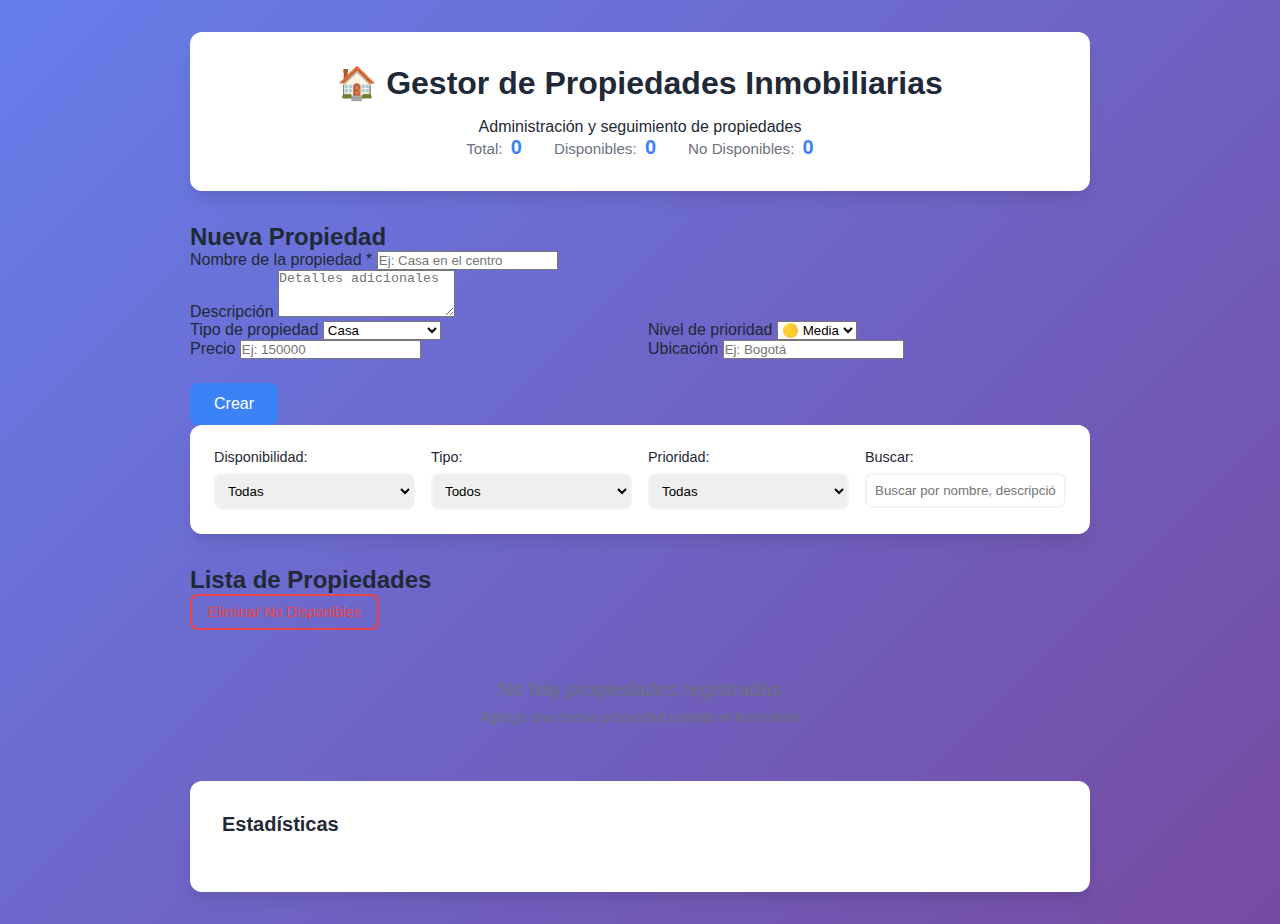
<file: week-02/3-proyecto/index.html>
<!DOCTYPE html>
<html lang="es">
<head>
  <meta charset="UTF-8">
  <meta name="viewport" content="width=device-width, initial-scale=1.0">
  <title>Gestor de Propiedades Inmobiliarias</title>
  <link rel="stylesheet" href="styles.css">
</head>
<body>
  <div class="container">

    <!-- Header -->
    <header class="header">
      <h1>🏠 Gestor de Propiedades Inmobiliarias</h1>
      <p class="subtitle">Administración y seguimiento de propiedades</p>
      <div class="stats-summary">
        <span class="stat">Total: <strong id="stat-total">0</strong></span>
        <span class="stat">Disponibles: <strong id="stat-active">0</strong></span>
        <span class="stat">No Disponibles: <strong id="stat-inactive">0</strong></span>
      </div>
    </header>

    <!-- Formulario -->
    <section class="form-section">
      <h2 id="form-title">Nueva Propiedad</h2>

      <form id="item-form" class="item-form">

        <div class="form-group">
          <label for="item-name">Nombre de la propiedad *</label>
          <input
            type="text"
            id="item-name"
            placeholder="Ej: Casa en el centro"
            required
          >
        </div>

        <div class="form-group">
          <label for="item-description">Descripción</label>
          <textarea
            id="item-description"
            rows="3"
            placeholder="Detalles adicionales"
          ></textarea>
        </div>

        <div class="form-row">
          <div class="form-group">
            <label for="item-category">Tipo de propiedad</label>
            <select id="item-category">
              <option value="house">Casa</option>
              <option value="apartment">Apartamento</option>
              <option value="land">Terreno</option>
              <option value="commercial">Local Comercial</option>
            </select>
          </div>

          <div class="form-group">
            <label for="item-priority">Nivel de prioridad</label>
            <select id="item-priority">
              <option value="low">🟢 Baja</option>
              <option value="medium" selected>🟡 Media</option>
              <option value="high">🔴 Alta</option>
            </select>
          </div>
        </div>

        <div class="form-row">
          <div class="form-group">
            <label for="item-price">Precio</label>
            <input
              type="number"
              id="item-price"
              placeholder="Ej: 150000"
            >
          </div>

          <div class="form-group">
            <label for="item-location">Ubicación</label>
            <input
              type="text"
              id="item-location"
              placeholder="Ej: Bogotá"
            >
          </div>
        </div>

        <div class="form-actions">
          <button type="submit" class="btn btn-primary" id="submit-btn">
            Crear
          </button>
          <button type="button" class="btn btn-secondary" id="cancel-btn" style="display: none;">
            Cancelar
          </button>
        </div>

      </form>
    </section>

    <!-- Filtros -->
    <section class="filters-section">
      <div class="filters">

        <div class="filter-group">
          <label for="filter-status">Disponibilidad:</label>
          <select id="filter-status">
            <option value="all">Todas</option>
            <option value="active">Disponibles</option>
            <option value="inactive">No Disponibles</option>
          </select>
        </div>

        <div class="filter-group">
          <label for="filter-category">Tipo:</label>
          <select id="filter-category">
            <option value="all">Todos</option>
            <option value="house">Casa</option>
            <option value="apartment">Apartamento</option>
            <option value="land">Terreno</option>
            <option value="commercial">Local Comercial</option>
          </select>
        </div>

        <div class="filter-group">
          <label for="filter-priority">Prioridad:</label>
          <select id="filter-priority">
            <option value="all">Todas</option>
            <option value="high">Alta</option>
            <option value="medium">Media</option>
            <option value="low">Baja</option>
          </select>
        </div>

        <div class="filter-group search-group">
          <label for="search-input">Buscar:</label>
          <input
            type="text"
            id="search-input"
            placeholder="Buscar por nombre, descripción o ubicación..."
          >
        </div>

      </div>
    </section>

    <!-- Lista -->
    <section class="items-section">
      <div class="items-header">
        <h2>Lista de Propiedades</h2>
        <button class="btn btn-outline" id="clear-inactive">
          Eliminar No Disponibles
        </button>
      </div>

      <div id="item-list" class="item-list"></div>

      <div id="empty-state" class="empty-state">
        <p>No hay propiedades registradas</p>
        <p class="empty-state-hint">
          Agrega una nueva propiedad usando el formulario
        </p>
      </div>
    </section>

    <!-- Estadísticas -->
    <section class="detailed-stats">
      <h3>Estadísticas</h3>
      <div id="stats-details" class="stats-grid"></div>
    </section>

  </div>

  <script src="starter/script.js"></script>
</body>
</html>
</file>
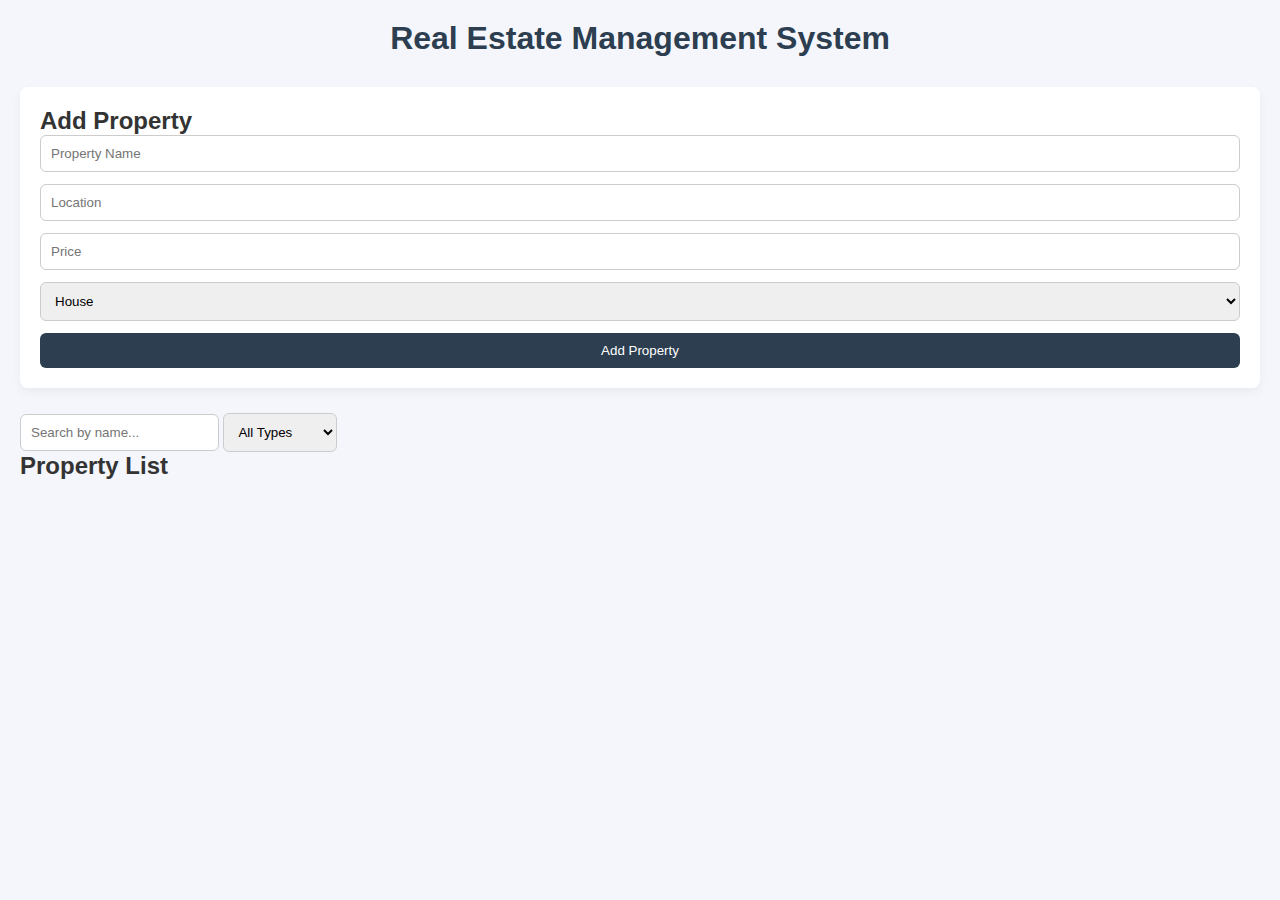
<file: week-03/3-proyecto/index.html>
<!DOCTYPE html>
<html lang="en">
<head>
  <meta charset="UTF-8">
  <title>Real Estate Management System</title>
  <link rel="stylesheet" href="styles.css">
</head>
<body>

  <header>
    <h1>Real Estate Management System</h1>
    <div id="stats"></div>
  </header>

  <section class="form-section">
    <h2>Add Property</h2>

    <form id="propertyForm">
      <input type="text" id="name" placeholder="Property Name" required>
      <input type="text" id="location" placeholder="Location" required>
      <input type="number" id="price" placeholder="Price" required>

      <select id="type">
        <option value="House">House</option>
        <option value="Apartment">Apartment</option>
        <option value="CommercialProperty">Commercial Property</option>
      </select>

      <button type="submit">Add Property</button>
    </form>
  </section>

  <section class="filters">
    <input type="text" id="searchInput" placeholder="Search by name...">
    <select id="filterType">
      <option value="All">All Types</option>
      <option value="House">House</option>
      <option value="Apartment">Apartment</option>
      <option value="CommercialProperty">Commercial</option>
    </select>
  </section>

  <section>
    <h2>Property List</h2>
    <div id="propertyList"></div>
  </section>

  <script src="starter/script.js"></script>
</body>
</html>
</file>
<file: week-03/3-proyecto/styles.css>
* {
  margin: 0;
  padding: 0;
  box-sizing: border-box;
  font-family: Arial, sans-serif;
}

body {
  background: #f4f6fb;
  color: #333;
  padding: 20px;
}

header {
  text-align: center;
  margin-bottom: 30px;
}

h1 {
  color: #2c3e50;
  margin-bottom: 10px;
}

main {
  max-width: 800px;
  margin: 0 auto;
}

.form-section,
.list-section {
  background: white;
  padding: 20px;
  border-radius: 8px;
  margin-bottom: 25px;
  box-shadow: 0 4px 10px rgba(0, 0, 0, 0.05);
}

form {
  display: flex;
  flex-direction: column;
  gap: 12px;
}

input,
select {
  padding: 10px;
  border-radius: 6px;
  border: 1px solid #ccc;
}

button {
  padding: 10px;
  border: none;
  border-radius: 6px;
  background: #2c3e50;
  color: white;
  cursor: pointer;
  transition: 0.3s;
}

button:hover {
  background: #34495e;
}

.property-card {
  background: #eef1f8;
  padding: 15px;
  border-radius: 6px;
  margin-bottom: 10px;
}

.property-card h3 {
  margin-bottom: 5px;
}

.property-card p {
  margin-bottom: 4px;
}
</file>
<file: week-02/3-proyecto/styles.css>
/* ===================================
   Variables CSS y Reset
   =================================== */

:root {
  --color-primary: #3b82f6;
  --color-secondary: #8b5cf6;
  --color-success: #10b981;
  --color-warning: #f59e0b;
  --color-danger: #ef4444;
  --color-dark: #1f2937;
  --color-gray: #6b7280;
  --color-light: #f3f4f6;
  --color-white: #ffffff;

  --priority-high: #ef4444;
  --priority-medium: #f59e0b;
  --priority-low: #10b981;

  --shadow-sm: 0 1px 2px 0 rgba(0, 0, 0, 0.05);
  --shadow-md: 0 4px 6px -1px rgba(0, 0, 0, 0.1);
  --shadow-lg: 0 10px 15px -3px rgba(0, 0, 0, 0.1);

  --radius-sm: 0.375rem;
  --radius-md: 0.5rem;
  --radius-lg: 0.75rem;
}

* {
  margin: 0;
  padding: 0;
  box-sizing: border-box;
}

body {
  font-family: -apple-system, BlinkMacSystemFont, 'Segoe UI', Roboto, 'Helvetica Neue', Arial, sans-serif;
  background: linear-gradient(135deg, #667eea 0%, #764ba2 100%);
  min-height: 100vh;
  padding: 2rem 1rem;
  color: var(--color-dark);
}

/* ===================================
   Container
   =================================== */

.container {
  max-width: 900px;
  margin: 0 auto;
}

/* ===================================
   Header
   =================================== */

.header {
  background: var(--color-white);
  padding: 2rem;
  border-radius: var(--radius-lg);
  box-shadow: var(--shadow-lg);
  margin-bottom: 2rem;
  text-align: center;
}

.header h1 {
  font-size: 2rem;
  margin-bottom: 1rem;
  color: var(--color-dark);
}

.stats-summary {
  display: flex;
  gap: 2rem;
  justify-content: center;
  flex-wrap: wrap;
}

.stat {
  color: var(--color-gray);
  font-size: 0.95rem;
}

.stat strong {
  color: var(--color-primary);
  font-size: 1.25rem;
  margin-left: 0.25rem;
}

/* ===================================
   Task Form
   =================================== */

.task-form-section {
  background: var(--color-white);
  padding: 2rem;
  border-radius: var(--radius-lg);
  box-shadow: var(--shadow-lg);
  margin-bottom: 2rem;
}

.task-form-section h2 {
  margin-bottom: 1.5rem;
  color: var(--color-dark);
  font-size: 1.5rem;
}

.task-form .form-group {
  margin-bottom: 1.25rem;
}

.task-form label {
  display: block;
  margin-bottom: 0.5rem;
  color: var(--color-dark);
  font-weight: 500;
  font-size: 0.9rem;
}

.task-form input[type="text"],
.task-form textarea,
.task-form select {
  width: 100%;
  padding: 0.75rem;
  border: 2px solid var(--color-light);
  border-radius: var(--radius-md);
  font-size: 1rem;
  font-family: inherit;
  transition: border-color 0.2s;
}

.task-form input:focus,
.task-form textarea:focus,
.task-form select:focus {
  outline: none;
  border-color: var(--color-primary);
}

.task-form textarea {
  resize: vertical;
}

.form-row {
  display: grid;
  grid-template-columns: repeat(auto-fit, minmax(200px, 1fr));
  gap: 1rem;
}

.form-actions {
  display: flex;
  gap: 1rem;
  margin-top: 1.5rem;
}

/* ===================================
   Buttons
   =================================== */

.btn {
  padding: 0.75rem 1.5rem;
  border: none;
  border-radius: var(--radius-md);
  font-size: 1rem;
  font-weight: 500;
  cursor: pointer;
  transition: all 0.2s;
  font-family: inherit;
}

.btn-primary {
  background: var(--color-primary);
  color: var(--color-white);
}

.btn-primary:hover {
  background: #2563eb;
  transform: translateY(-1px);
  box-shadow: var(--shadow-md);
}

.btn-secondary {
  background: var(--color-gray);
  color: var(--color-white);
}

.btn-secondary:hover {
  background: #4b5563;
}

.btn-outline {
  background: transparent;
  border: 2px solid var(--color-danger);
  color: var(--color-danger);
  padding: 0.5rem 1rem;
  font-size: 0.9rem;
}

.btn-outline:hover {
  background: var(--color-danger);
  color: var(--color-white);
}

.btn-sm {
  padding: 0.5rem 0.75rem;
  font-size: 0.875rem;
}

/* ===================================
   Filters
   =================================== */

.filters-section {
  background: var(--color-white);
  padding: 1.5rem;
  border-radius: var(--radius-lg);
  box-shadow: var(--shadow-lg);
  margin-bottom: 2rem;
}

.filters {
  display: grid;
  grid-template-columns: repeat(auto-fit, minmax(200px, 1fr));
  gap: 1rem;
}

.filter-group {
  display: flex;
  flex-direction: column;
  gap: 0.5rem;
}

.filter-group label {
  font-weight: 500;
  font-size: 0.9rem;
  color: var(--color-dark);
}

.filter-group select,
.filter-group input {
  padding: 0.5rem;
  border: 2px solid var(--color-light);
  border-radius: var(--radius-md);
  font-family: inherit;
}

.search-group input {
  width: 100%;
}

/* ===================================
   Tasks Section
   =================================== */

.tasks-section {
  background: var(--color-white);
  padding: 2rem;
  border-radius: var(--radius-lg);
  box-shadow: var(--shadow-lg);
  margin-bottom: 2rem;
}

.tasks-header {
  display: flex;
  justify-content: space-between;
  align-items: center;
  margin-bottom: 1.5rem;
}

.tasks-header h2 {
  font-size: 1.5rem;
  color: var(--color-dark);
}

.task-list {
  display: flex;
  flex-direction: column;
  gap: 1rem;
}

/* Task Item */
.task-item {
  background: var(--color-light);
  border-left: 4px solid var(--color-primary);
  border-radius: var(--radius-md);
  padding: 1.25rem;
  display: flex;
  gap: 1rem;
  align-items: flex-start;
  transition: all 0.2s;
}

.task-item:hover {
  transform: translateX(4px);
  box-shadow: var(--shadow-md);
}

.task-item.completed {
  opacity: 0.6;
}

.task-item.completed .task-content h3 {
  text-decoration: line-through;
}

.task-item.priority-high {
  border-left-color: var(--priority-high);
}

.task-item.priority-medium {
  border-left-color: var(--priority-medium);
}

.task-item.priority-low {
  border-left-color: var(--priority-low);
}

.task-checkbox {
  width: 20px;
  height: 20px;
  margin-top: 0.25rem;
  cursor: pointer;
  flex-shrink: 0;
}

.task-content {
  flex: 1;
}

.task-content h3 {
  font-size: 1.1rem;
  margin-bottom: 0.5rem;
  color: var(--color-dark);
}

.task-content p {
  color: var(--color-gray);
  font-size: 0.9rem;
  margin-bottom: 0.75rem;
  line-height: 1.5;
}

.task-meta {
  display: flex;
  gap: 0.75rem;
  flex-wrap: wrap;
  margin-bottom: 0.75rem;
}

.task-badge {
  display: inline-block;
  padding: 0.25rem 0.75rem;
  border-radius: var(--radius-sm);
  font-size: 0.75rem;
  font-weight: 500;
  text-transform: uppercase;
}

.badge-category {
  background: var(--color-primary);
  color: var(--color-white);
}

.badge-priority {
  color: var(--color-white);
}

.badge-priority.priority-high {
  background: var(--priority-high);
}

.badge-priority.priority-medium {
  background: var(--priority-medium);
}

.badge-priority.priority-low {
  background: var(--priority-low);
}

.task-date {
  font-size: 0.8rem;
  color: var(--color-gray);
}

.task-actions {
  display: flex;
  gap: 0.5rem;
  flex-shrink: 0;
}

.task-actions button {
  padding: 0.5rem;
  border: none;
  background: transparent;
  cursor: pointer;
  font-size: 1.25rem;
  border-radius: var(--radius-sm);
  transition: all 0.2s;
}

.task-actions button:hover {
  background: var(--color-white);
}

.btn-edit:hover {
  color: var(--color-primary);
}

.btn-delete:hover {
  color: var(--color-danger);
}

/* Empty State */
.empty-state {
  text-align: center;
  padding: 3rem;
  color: var(--color-gray);
  display: none;
}

.empty-state.show {
  display: block;
}

.empty-state p {
  font-size: 1.25rem;
  margin-bottom: 0.5rem;
}

.empty-state-hint {
  font-size: 0.9rem !important;
  color: var(--color-gray);
}

/* ===================================
   Detailed Stats
   =================================== */

.detailed-stats {
  background: var(--color-white);
  padding: 2rem;
  border-radius: var(--radius-lg);
  box-shadow: var(--shadow-lg);
}

.detailed-stats h3 {
  margin-bottom: 1.5rem;
  color: var(--color-dark);
  font-size: 1.25rem;
}

.stats-grid {
  display: grid;
  grid-template-columns: repeat(auto-fit, minmax(200px, 1fr));
  gap: 1rem;
}

.stat-card {
  background: var(--color-light);
  padding: 1.25rem;
  border-radius: var(--radius-md);
  text-align: center;
}

.stat-card h4 {
  font-size: 0.9rem;
  color: var(--color-gray);
  margin-bottom: 0.5rem;
  text-transform: uppercase;
  letter-spacing: 0.5px;
}

.stat-card p {
  font-size: 2rem;
  font-weight: bold;
  color: var(--color-primary);
}

/* ===================================
   Responsive
   =================================== */

@media (max-width: 768px) {
  body {
    padding: 1rem;
  }

  .header h1 {
    font-size: 1.5rem;
  }

  .stats-summary {
    gap: 1rem;
  }

  .filters {
    grid-template-columns: 1fr;
  }

  .tasks-header {
    flex-direction: column;
    align-items: flex-start;
    gap: 1rem;
  }

  .task-item {
    flex-direction: column;
  }

  .task-actions {
    width: 100%;
    justify-content: flex-end;
  }
}
</file>
